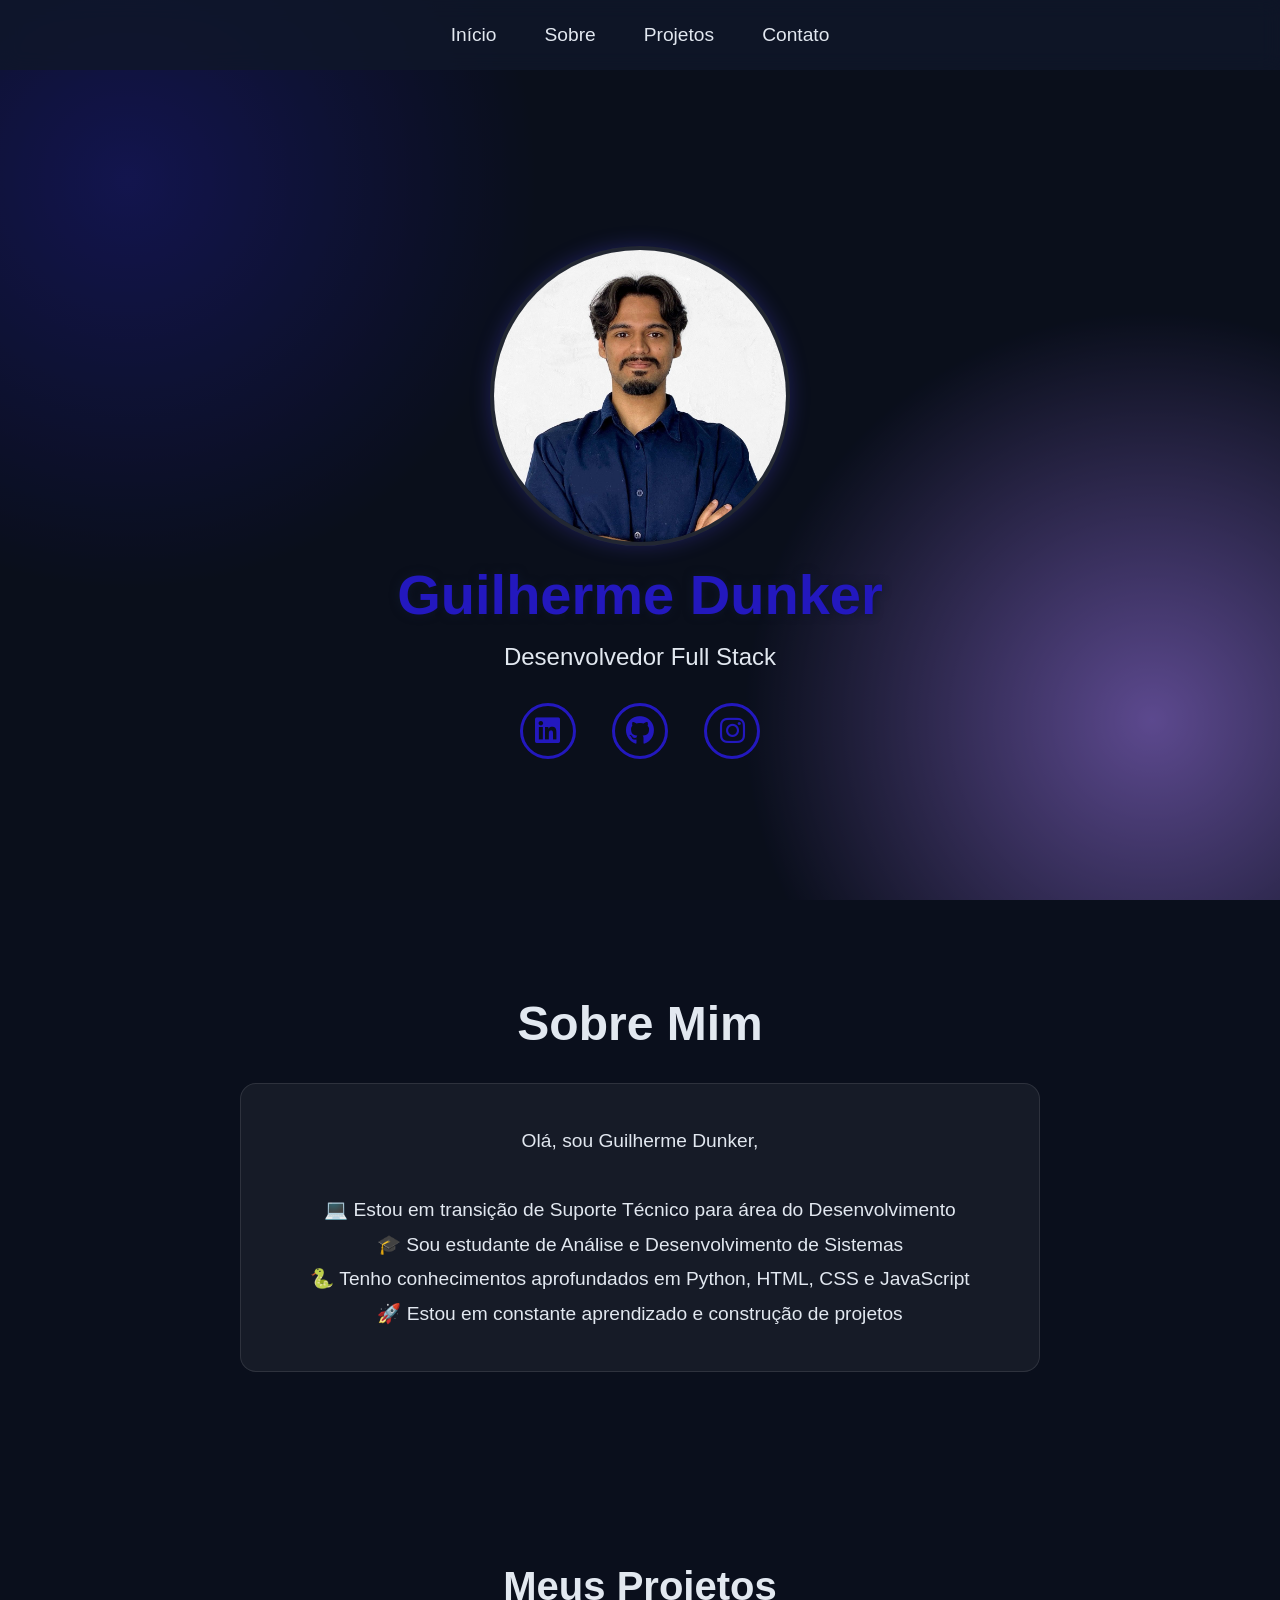
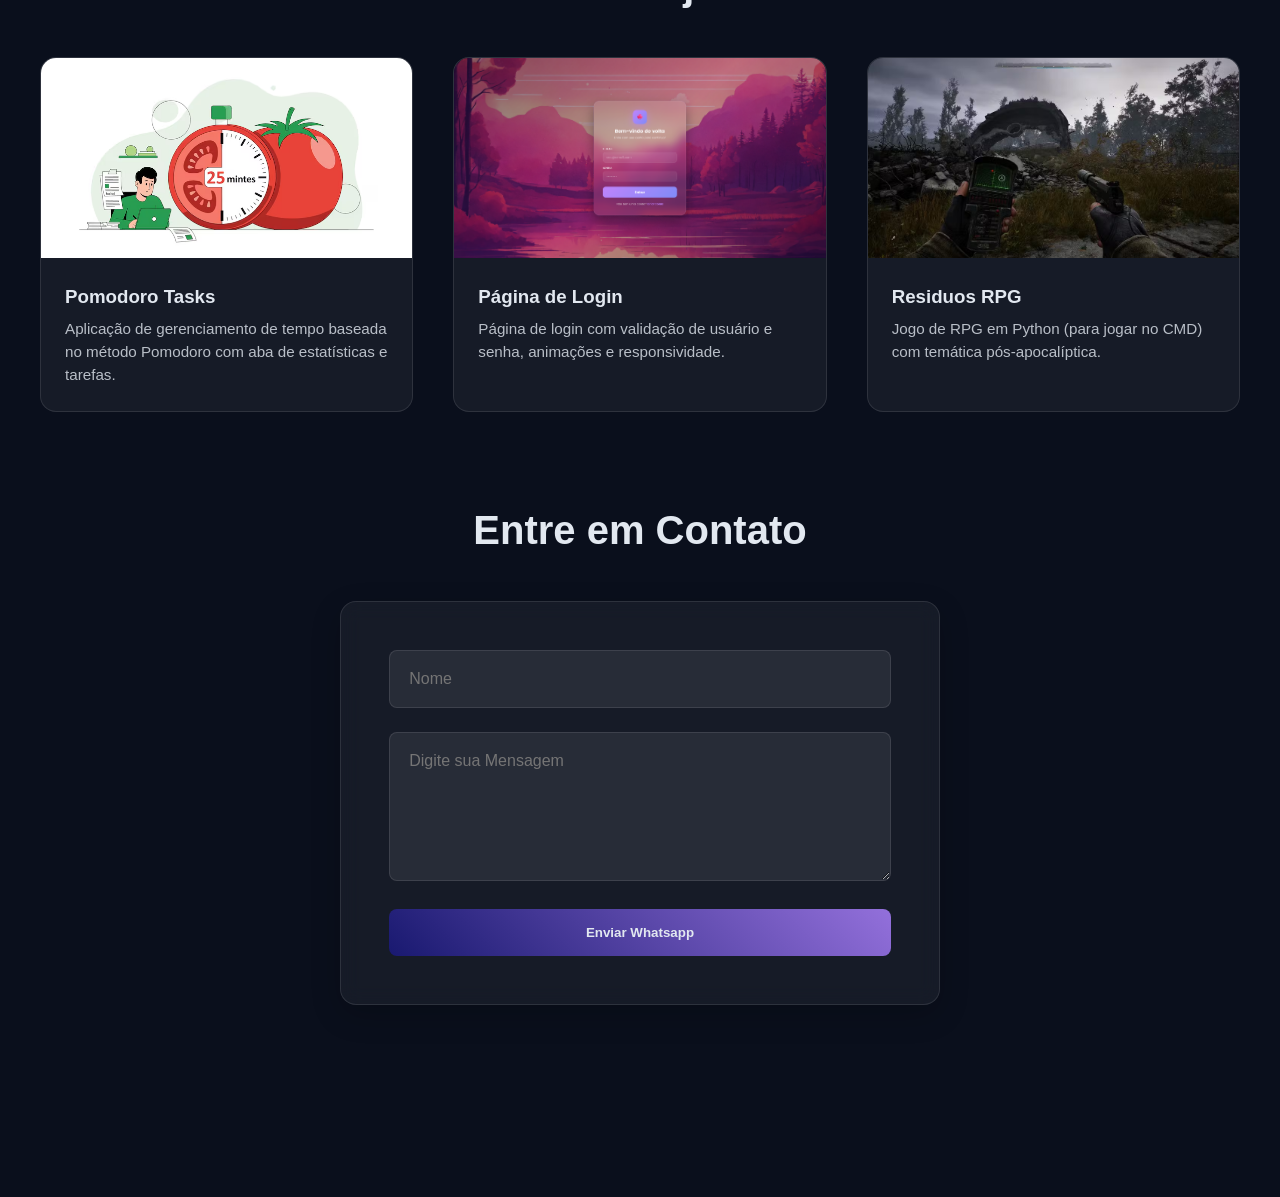
<file: index.html>
<!doctype html>
<html lang="pt-br">
  <head>
    <meta charset="UTF-8" />
    <meta name="viewport" content="width=device-width, initial-scale=1.0" />
    <link rel="stylesheet" href="style.css">
    <link
      rel="stylesheet"
      href="https://cdnjs.cloudflare.com/ajax/libs/font-awesome/6.5.2/css/all.min.css"
    />
    <title>Guilherme Dunker</title>
  </head>
  <body>
    <div class="particulas"></div>

    <nav class="navegacao">
      <ul class="menu">
        <li>
          <a href="#inicio" class="menu-link">Início</a>
        </li>
        <li>
          <a href="#sobre" class="menu-link">Sobre</a>
        </li>
        <li>
          <a href="#projetos" class="menu-link">Projetos</a>
        </li>
        <li>
          <a href="#contatos" class="menu-link">Contato</a>
        </li>
      </ul>
    </nav>

    <main id="inicio" class="cabecalho">
        <img src="./img/guilherme.jpeg" alt="Foto de Guilherme Dunker" class="foto-perfil"/>
        <h1>Guilherme Dunker</h1>
        <p class="cabecalho-sub-titulo">Desenvolvedor Full Stack</p>
        <div class="social-icons">
          <a href="https://www.linkedin.com/in/guilhermedunker/" target="_blank" rel="noopener noreferrer">
            <i class="fa-brands fa-linkedin"></i>
          </a>
          <a href="https://github.com/DunkerY" target="_blank" rel="noopener noreferrer">
            <i class="fa-brands fa-github"></i>
          </a>
          <a href="https://www.instagram.com/dunker_y/" target="_blank" rel="noopener noreferrer">
            <i class="fa-brands fa-instagram"></i>
          </a>
        </div>
    </main>
    <section id="sobre" class="sobre">
      <h2 class="sobre-titulo">Sobre Mim</h2>
      <div class="sobre-caixa">
        <p class="sobre-paragrafo">
          Olá, sou Guilherme Dunker,
          <br />
          <br />
          💻 Estou em transição de Suporte Técnico para área do Desenvolvimento
          <br />
          🎓 Sou estudante de Análise e Desenvolvimento de Sistemas
          <br />
          🐍 Tenho conhecimentos aprofundados em Python, HTML, CSS e JavaScript
          <br />
          🚀 Estou em constante aprendizado e construção de projetos
        </p>
      </div>
    </section>

    <section id="projetos" class="projetos">
      <h2 class="projetos-titulo">Meus Projetos</h2>
      <div class="projetos-caixa">

        <div class="projetos-card1">
          <a href="https://github.com/DunkerY/pomodoro_tasks" target="_blank" rel="noopener noreferrer">
          <img src="./img/projeto1.jpg" alt="Projeto 1" class="projetos-imagem"/>
          <div class="caixa-textos-projeto">
            <h3 class="info-projetos">Pomodoro Tasks</h3>
            <p class="paragrafo-projetos">Aplicação de gerenciamento de tempo baseada no método Pomodoro com aba de estatísticas e tarefas.</p>
            </a>
          </div>
        </div>
        <div class="projetos-card2">
          <a href="https://github.com/DunkerY/projeto_login" target="_blank" rel="noopener noreferrer">
          <img src="./img/projeto2.jpg" alt="Projeto 2" class="projetos-imagem"/>
          <div class="caixa-textos-projeto">
            <h3 class="info-projetos">Página de Login</h3>
            <p class="paragrafo-projetos">Página de login com validação de usuário e senha, animações e responsividade.</p>
            </a>
          </div>
        </div>
        <div class="projetos-card3">
          <a href="https://github.com/DunkerY/residuos_rpg" target="_blank" rel="noopener noreferrer">
          <img src="./img/projeto3.jpg" alt="Projeto 3" class="projetos-imagem"/>
          <div class="caixa-textos-projeto">
            <h3 class="info-projetos">Residuos RPG</h3>
            <p class="paragrafo-projetos">Jogo de RPG em Python (para jogar no CMD) com temática pós-apocalíptica.</p>
            </a>
          </div>
        </div>
      </div>


      <section id="contatos" class="contatos">
        <h2 class="contatos-titulo">Entre em Contato</h2>
        <form class="formulario-contato" id="formulario" onsubmit="enviarWhats(event)">
            <div class="grupo-form">
                <input placeholder="Nome" class="campo-form" id="nome">
            </div>
            <div class="grupo-form">
                <textarea class="campo-form" placeholder="Digite sua Mensagem" rows="6" id="mensagem"></textarea>
            </div>

            <button type="submit" class="botao-form">Enviar Whatsapp

            </button>
        </form>
      </section>

      <script>
        function enviarWhats(event) {
            event.preventDefault();
        const nome = document.getElementById('nome');
        const mensagem = document.getElementById('mensagem');
        const telefone = '5551999508807'
        const texto = `Olá, me chamo ${nome.value}, ${mensagem.value}`
        const msgFormatada = encodeURIComponent(texto);
        const url = `https://wa.me/${telefone}?text=${msgFormatada}`;
        window.open(url, '_blank');
        }


      </script>
  </body>
</html>
</file>
<file: style.css>
* {
  margin: 0;
  padding: 0;
  box-sizing: border-box;
  font-family: Verdana, sans-serif;
}

html {
  scroll-behavior: smooth;
}

:root {
  --primaria: #191970;
  --secundaria: #9370db;
  --escuro: #0f172a;
  --maisEscuro: #0a0f1c;
  --claro: #e2e8f0;
  --vidro: rgba(255, 255, 255, 0.1);
}

body {
  background: var(--maisEscuro);
  color: var(--claro);
  overflow-x: hidden;
}

.navegacao {
  position: fixed;
  top: 0;
  left: 0;
  width: 100%;
  background: rgba(15, 23, 42, 0.8);
  backdrop-filter: blur(10px);
  z-index: 100;
  display: flex;
  justify-content: center;
  align-items: center;
  padding: 1.5rem;
}

.menu {
  display: flex;
  list-style: none;
  gap: 3rem;
}

.menu-link {
  text-decoration: none;
  color: var(--claro);
  font-size: 1.2rem;
  font-weight: 500;
  position: relative;
  padding: 0.5rem 0;
}

.menu-link::after {
  content: "";
  position: absolute;
  left: 0;
  bottom: 0;
  width: 0%;
  height: 2px;
  background: linear-gradient(90deg, var(--primaria), var(--secundaria));
  transition: width 0.3s ease;
}

.menu-link:hover::after {
  width: 100%;
}

.cabecalho {
  padding-top: 120px;
  min-height: 100vh;
  display: flex;
  justify-content: center;
  align-items: center;
  flex-direction: column;
  gap: 1rem;
}

.foto-perfil {
  width: 300px;
  height: 300px;
  object-fit: cover;
  box-shadow: 0 0 20px rgba(79, 70, 229, 0.3);
  border-radius: 50%;
  border: 4px solid var(--vidro);
  animation: flutuar 5s ease-in-out infinite;
}

h1 {
  font-size: 3.5rem;
  color: #2318be;
  font-weight: bold;
  text-align: center;
  text-shadow: var(--escuro) 0px 0px 10px;
}

.cabecalho-sub-titulo {
  font-size: 1.5rem;
  color: var(--claro);
  font-weight: 500;
}

.social-icons a {
  display: inline-flex;
  justify-content: center;
  align-items: center;
  width: 3.5rem;
  height: 3.5rem;
  border: 0.2rem solid #2318be;
  font-size: 1.8rem;
  border-radius: 50%;
  margin: 1rem;
  transition: 0.3s ease;
  color: #2318be;
  text-decoration: none;
}

.social-icons a:hover {
  color: white;
  transform: scale(1.2) translateY(-5px);
  background-color: #2318be;
  box-shadow: 0 0 20px #2318be;
}

.sobre {
  padding: 6rem 2rem;
}

.sobre-titulo {
  font-size: 3rem;
  text-align: center;
  margin-bottom: 2rem;
}

.sobre-caixa {
  padding: 2.5rem;
  max-width: 800px;
  margin: 0 auto;
  border-radius: 16px;
  border: 1px solid var(--vidro);
  background: rgba(255, 255, 255, 0.05);
}

.sobre-paragrafo {
  text-align: center;
  font-size: 1.2rem;
  line-height: 1.8;
}

.projetos {
  padding: 6rem 2rem;
}

.projetos-titulo {
  text-align: center;
  font-size: 2.5rem;
  margin-bottom: 3rem;
}

.projetos-caixa {
  display: grid;
  grid-template-columns: repeat(auto-fit, minmax(300px, 1fr));
  gap: 2.5rem;
  max-width: 1200px;
  margin: 0 auto;
}

.projetos-caixa a {
  text-decoration: none;
  color: inherit;
  display: block;
}

.projetos-card1,
.projetos-card2,
.projetos-card3 {
  background: rgba(255, 255, 255, 0.05);
  border-radius: 16px;
  border: 1px solid var(--vidro);
  overflow: hidden;
  transition:
    transform 0.4s ease,
    box-shadow 0.4s ease;
}

.projetos-card1:hover,
.projetos-card2:hover,
.projetos-card3:hover {
  transform: translateY(-10px);
  box-shadow: 0 10px 30px rgba(79, 70, 229, 0.3);
  background: rgba(255, 255, 255, 0.08);
}

.projetos-imagem {
  height: 200px;
  width: 100%;
  object-fit: cover;
}

.caixa-textos-projeto {
  padding: 1.5rem;
}

.info-projetos {
  margin-bottom: 10px;
  color: var(--claro);
}

.paragrafo-projetos {
  color: rgba(226, 232, 240, 0.8);
  font-size: 0.95rem;
  line-height: 1.5;
}

.contatos {
  padding: 6rem 2rem;
  display: flex;
  flex-direction: column;
  align-items: center;
}

.contatos-titulo {
  text-align: center;
  font-size: 2.5rem;
  margin-bottom: 3rem;
  color: var(--claro);
  width: 100%;
}

.formulario-contato {
  width: 100%;
  max-width: 600px;
  margin: 0 auto;
  background: rgba(255, 255, 255, 0.05);
  backdrop-filter: blur(10px);
  padding: 3rem;
  border: 1px solid var(--vidro);
  border-radius: 16px;
  box-shadow: 0 10px 30px rgba(0, 0, 0, 0.2);
}

.grupo-form {
  margin-bottom: 1.5rem;
}

.campo-form {
  width: 100%;
  padding: 1.2rem;
  background: rgba(255, 255, 255, 0.08);
  border-radius: 8px;
  color: var(--claro);
  border: 1px solid var(--vidro);
  outline: none;
  font-size: 1rem;
  transition: all 0.3s ease;
}

.campo-form:focus {
  border-color: var(--secundaria);
  background: rgba(255, 255, 255, 0.15);
  box-shadow: 0 0 15px rgba(147, 112, 219, 0.2);
}

.botao-form {
  color: var(--claro);
  background: linear-gradient(45deg, var(--primaria), var(--secundaria));
  border: none;
  border-radius: 8px;
  padding: 1rem;
  cursor: pointer;
  font-weight: bold;
  width: 100%;
  transition: 0.3s;
}

.botao-form:hover {
  filter: brightness(1.2);
  transform: translateY(-3px);
}

.particulas {
  position: fixed;
  top: 0;
  left: 0;
  width: 100%;
  height: 100%;
  z-index: -1;
  background:
    radial-gradient(circle at 10% 20%, var(--primaria) 0%, transparent 30%),
    radial-gradient(circle at 90% 80%, var(--secundaria) 0%, transparent 30%),
    var(--maisEscuro);
  opacity: 0.6;
}

@keyframes flutuar {
  0%,
  100% {
    transform: translateY(0);
  }
  50% {
    transform: translateY(-15px);
  }
}
</file>
